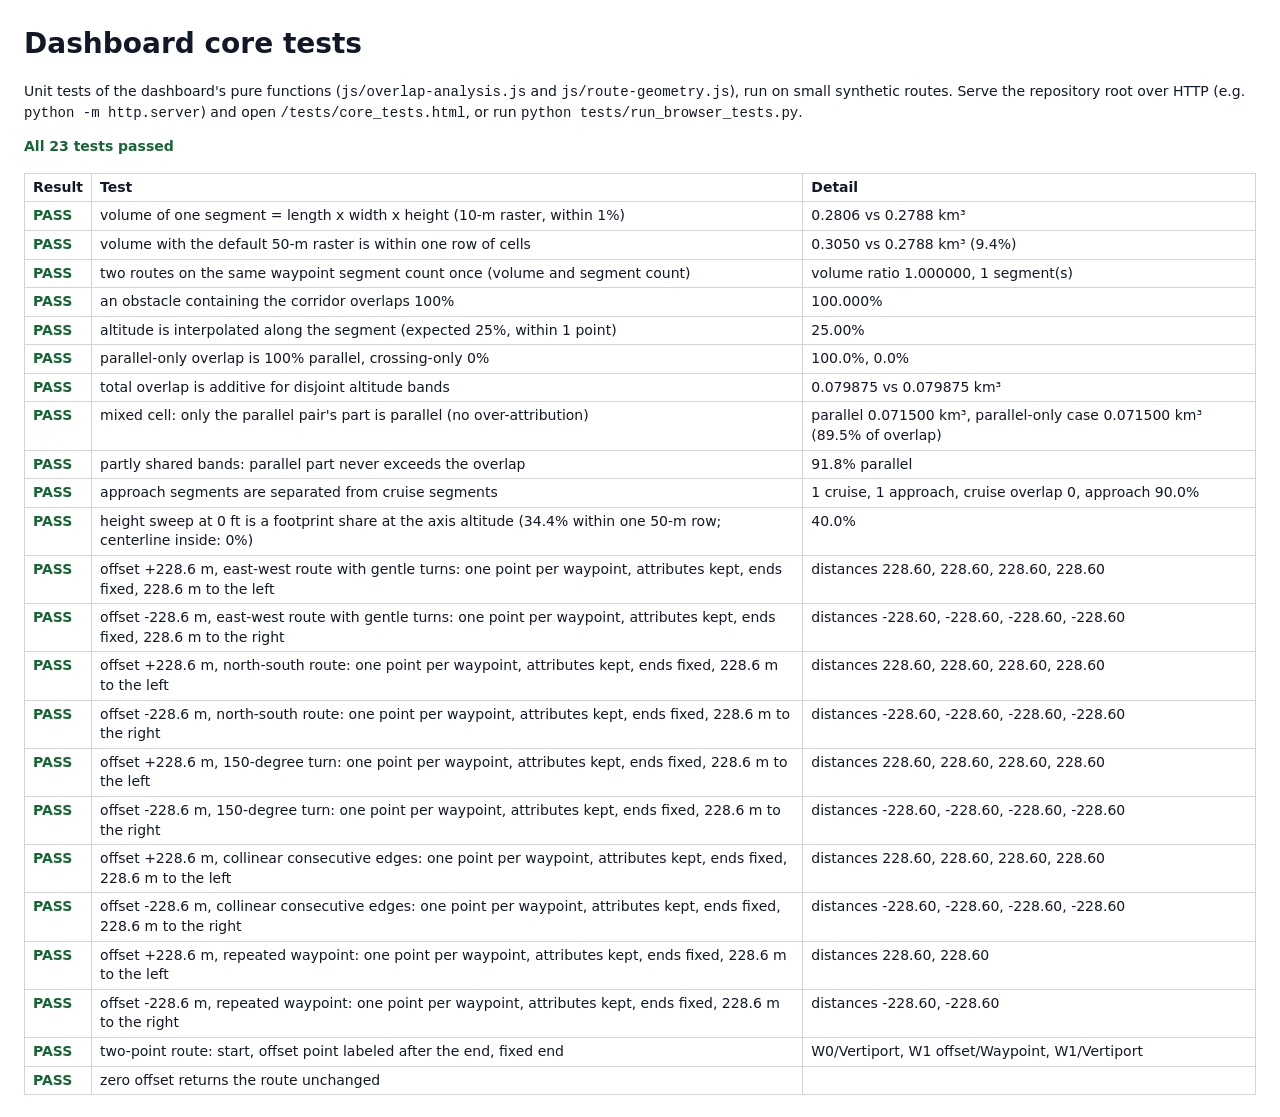
<file: tests/core_tests.html>
<!DOCTYPE html>
<html lang="en">
<head>
<meta charset="UTF-8">
<meta name="viewport" content="width=device-width, initial-scale=1.0">
<title>Dashboard core tests</title>
<style>
    body { font: 14px/1.4 system-ui, sans-serif; margin: 1.5rem; color: #111827; background: #ffffff; }
    table { border-collapse: collapse; margin-top: 1rem; }
    td, th { border: 1px solid #d1d5db; padding: 0.25rem 0.5rem; text-align: left; vertical-align: top; }
    .pass { color: #166534; font-weight: 600; }
    .fail { color: #b91c1c; font-weight: 600; }
</style>
</head>
<body>
<h1>Dashboard core tests</h1>
<p>Unit tests of the dashboard's pure functions (<code>js/overlap-analysis.js</code> and <code>js/route-geometry.js</code>),
run on small synthetic routes. Serve the repository root over HTTP (e.g. <code>python -m http.server</code>)
and open <code>/tests/core_tests.html</code>, or run <code>python tests/run_browser_tests.py</code>.</p>
<p id="summary">Running…</p>
<table><thead><tr><th>Result</th><th>Test</th><th>Detail</th></tr></thead><tbody id="rows"></tbody></table>
<script>
(async () => {
    const results = [];
    const check = (name, ok, detail = '') => results.push({ name, ok: Boolean(ok), detail: String(detail) });
    const close = (a, b, tol) => Math.abs(a - b) <= tol;

    // Load the two pure scripts of the dashboard, isolated from this page's scope
    const code = (await Promise.all(['../js/overlap-analysis.js', '../js/route-geometry.js']
        .map(async src => (await fetch(src, { cache: 'no-store' })).text()))).join('\n');
    const { OverlapAnalysis, offsetWaypointsHorizontally } =
        new Function(code + '\nreturn { OverlapAnalysis, offsetWaypointsHorizontally };')();

    // Local meters around 23.55 S, 46.63 W (same meters-per-degree as the dashboard)
    const LAT0 = -23.55, LON0 = -46.63, PHI = LAT0 * Math.PI / 180;
    const M_LAT = 111132.92 - 559.82 * Math.cos(2 * PHI) + 1.175 * Math.cos(4 * PHI);
    const M_LON = 111412.84 * Math.cos(PHI) - 93.5 * Math.cos(3 * PHI);
    const ll = (x, y) => ({ lat: LAT0 + y / M_LAT, lon: LON0 + x / M_LON });
    const xy = wp => [(wp.lon - LON0) * M_LON, (wp.lat - LAT0) * M_LAT];
    const wp = (name, x, y, alt, opts = {}) => ({ name, ...ll(x, y), altitude: alt, width: opts.width ?? 457,
        height: opts.height ?? 305, type: opts.type ?? 'Node' });
    const route = (name, pts) => ({ name, waypoints: pts });
    const layer = (name, routes) => ({ name, routes });
    const all = s => s.rows[s.rows.length - 1];
    const L = 2000, W = 457, H = 305, KM3 = 1e9;

    // ---------------------------------------------------------------- overlap analysis
    const uam = route('U', [wp('A', 0, 0, 1219), wp('B', L, 0, 1219)]);
    const boxVolume = L * W * H;

    // The raster counts whole cells whose center lies in the footprint: a 457-m width becomes
    // 10 rows of 50 m (500 m) for this east-west segment, so the error is up to one row of cells
    let s = OverlapAnalysis.analyze([uam], [], { cellSize: 10 });
    check('volume of one segment = length x width x height (10-m raster, within 1%)',
        close(s.volume, boxVolume, 0.01 * boxVolume), `${(s.volume / KM3).toFixed(4)} vs ${(boxVolume / KM3).toFixed(4)} km³`);
    s = OverlapAnalysis.analyze([uam], []);
    check('volume with the default 50-m raster is within one row of cells',
        close(s.volume, boxVolume, L * 50 * H), `${(s.volume / KM3).toFixed(4)} vs ${(boxVolume / KM3).toFixed(4)} km³ (${(100 * (s.volume / boxVolume - 1)).toFixed(1)}%)`);
    const v1 = s.volume;

    s = OverlapAnalysis.analyze([uam, route('U2', uam.waypoints.map(p => ({ ...p })))], []);
    check('two routes on the same waypoint segment count once (volume and segment count)',
        s.volume === v1 && s.nCruise === 1, `volume ratio ${(s.volume / v1).toFixed(6)}, ${s.nCruise} segment(s)`);

    s = OverlapAnalysis.analyze([uam], [layer('BIG', [route('O', [wp('o1', -500, 0, 1219, { width: 2000, height: 1000 }),
        wp('o2', L + 500, 0, 1219, { width: 2000, height: 1000 })])])]);
    check('an obstacle containing the corridor overlaps 100%', close(all(s).pct, 100, 1e-9), `${all(s).pct.toFixed(3)}%`);

    // altitude interpolation: corridor climbs 1,000 -> 1,400 m with a 100-m band; obstacle band
    // 1,150-1,250 m along the whole segment. Overlap averages 25 m of the 100-m band: 25%.
    const climb = route('C', [wp('c1', 0, 0, 1000, { height: 100 }), wp('c2', L, 0, 1400, { height: 100 })]);
    const band = route('O', [wp('o1', -500, 0, 1200, { width: 2000, height: 100 }), wp('o2', L + 500, 0, 1200, { width: 2000, height: 100 })]);
    s = OverlapAnalysis.analyze([climb], [layer('BAND', [band])]);
    check('altitude is interpolated along the segment (expected 25%, within 1 point)', close(all(s).pct, 25, 1), `${all(s).pct.toFixed(2)}%`);

    // orientation: parallel obstacle P above, perpendicular obstacle X below, in the same cells
    const P = (lo, hi) => route('P', [wp('p1', 0, 0, (lo + hi) / 2, { height: hi - lo }), wp('p2', L, 0, (lo + hi) / 2, { height: hi - lo })]);
    const X = (lo, hi) => route('X', [wp('x1', L / 2, -1000, (lo + hi) / 2, { height: hi - lo }), wp('x2', L / 2, 1000, (lo + hi) / 2, { height: hi - lo })]);
    const run = obs => all(OverlapAnalysis.analyze([uam], [layer('OBS', obs)]));
    const r1 = run([P(1300, 1500)]), r2 = run([X(900, 1100)]), r3 = run([P(1300, 1500), X(900, 1100)]);
    check('parallel-only overlap is 100% parallel, crossing-only 0%', r1.parallelPct === 100 && r2.parallelPct === 0,
        `${r1.parallelPct.toFixed(1)}%, ${r2.parallelPct.toFixed(1)}%`);
    check('total overlap is additive for disjoint altitude bands', close(r3.overlap, r1.overlap + r2.overlap, 1e-6 * r3.overlap),
        `${(r3.overlap / KM3).toFixed(6)} vs ${((r1.overlap + r2.overlap) / KM3).toFixed(6)} km³`);
    const par3 = r3.overlap * r3.parallelPct / 100;
    check('mixed cell: only the parallel pair\'s part is parallel (no over-attribution)', close(par3, r1.overlap, 1e-6 * r1.overlap),
        `parallel ${(par3 / KM3).toFixed(6)} km³, parallel-only case ${(r1.overlap / KM3).toFixed(6)} km³ (${r3.parallelPct.toFixed(1)}% of overlap)`);
    const r4 = run([P(1100, 1300), X(1200, 1400)]);
    check('partly shared bands: parallel part never exceeds the overlap', r4.parallelPct <= 100 && r4.parallelPct > 0,
        `${r4.parallelPct.toFixed(1)}% parallel`);

    // terminal segments: a segment touching a vertiport is an approach segment, reported apart
    const withVp = route('T', [wp('V', -L, 0, 760, { type: 'Vertiport' }), wp('A', 0, 0, 1219), wp('B', L, 0, 1219)]);
    const overApproach = route('O', [wp('o1', -L, 0, 1000, { width: 1000, height: 1000 }), wp('o2', -200, 0, 1000, { width: 1000, height: 1000 })]);
    s = OverlapAnalysis.analyze([withVp], [layer('OBS', [overApproach])]);
    check('approach segments are separated from cruise segments', s.nCruise === 1 && s.nApproach === 1 && all(s).overlap === 0 && s.approachPct > 0,
        `${s.nCruise} cruise, ${s.nApproach} approach, cruise overlap ${all(s).overlap}, approach ${s.approachPct.toFixed(1)}%`);

    // axis-altitude slab: footprint share, not centerline length. Obstacle axis 300 m north of the
    // corridor axis covers 71.5-228.5 m of the corridor width (34.4%) but never the centerline.
    const side = route('S', [wp('s1', 0, 300, 1250, { height: 300 }), wp('s2', L, 300, 1250, { height: 300 })]);
    s = OverlapAnalysis.analyze([uam], [layer('SIDE', [side])]);
    const slab = s.sweep.find(x => x.heightFt === 0).pct;
    check('height sweep at 0 ft is a footprint share at the axis altitude (34.4% within one 50-m row; centerline inside: 0%)',
        close(slab, 34.4, 100 * 50 / W), `${slab.toFixed(1)}%`);

    // ---------------------------------------------------------------- parallel-route geometry
    const OFF = 228.6;
    const signedDistance = (q, a, b) => {   // > 0: q is left of a->b
        const [x1, y1] = xy(a), [x2, y2] = xy(b), [qx, qy] = xy(q);
        return ((x2 - x1) * (qy - y1) - (y2 - y1) * (qx - x1)) / Math.hypot(x2 - x1, y2 - y1);
    };
    const sameAttrs = (out, ref) => out.length === ref.length && out.every((p, i) =>
        p.name === ref[i].name && p.type === ref[i].type && p.altitude === ref[i].altitude);
    const fixedEnds = (out, ref) => out[0].lat === ref[0].lat && out[0].lon === ref[0].lon &&
        out[out.length - 1].lat === ref[ref.length - 1].lat && out[out.length - 1].lon === ref[ref.length - 1].lon;
    const pts = (coords) => coords.map(([x, y], i) => wp(`W${i}`, x, y, i === 0 || i === coords.length - 1 ? 760 : 1219,
        { type: i === 0 || i === coords.length - 1 ? 'Vertiport' : 'Node' }));

    const cases = {
        'east-west route with gentle turns': pts([[-8000, -500], [-4000, 0], [0, 0], [4000, 500], [8000, 0]]),
        'north-south route': pts([[-500, -8000], [0, -4000], [0, 0], [500, 4000], [0, 8000]]),
        '150-degree turn': pts([[-7939, -695], [-4000, 0], [0, 0], [-3464, 2000], [-7404, 2695]]),
        'collinear consecutive edges': pts([[-6000, 300], [-3000, 0], [0, 0], [3000, 0], [6000, 300]]),
        'repeated waypoint': pts([[-6000, 300], [-3000, 0], [-3000, 0], [3000, 0], [6000, 300]])
    };
    for (const [name, base] of Object.entries(cases)) {
        for (const off of [OFF, -OFF]) {
            const out = offsetWaypointsHorizontally(base, off);
            // offset of every lane segment from its base segment (zero-length segments skipped)
            const d = [];
            for (let i = 1; i < base.length - 2; i++) {
                const [ax, ay] = xy(base[i]), [bx, by] = xy(base[i + 1]);
                if (Math.hypot(bx - ax, by - ay) < 1) continue;
                d.push(signedDistance(out[i], base[i], base[i + 1]), signedDistance(out[i + 1], base[i], base[i + 1]));
            }
            const ok = sameAttrs(out, base) && fixedEnds(out, base) && d.every(v => close(v, off, 0.05));
            check(`offset ${off > 0 ? '+' : ''}${off} m, ${name}: one point per waypoint, attributes kept, ends fixed, ${Math.abs(off)} m to the ${off > 0 ? 'left' : 'right'}`,
                ok, `distances ${d.map(v => v.toFixed(2)).join(', ')}`);
        }
    }
    const two = pts([[-5000, 0], [5000, 0]]);
    const out2 = offsetWaypointsHorizontally(two, OFF);
    check('two-point route: start, offset point labeled after the end, fixed end',
        out2.length === 3 && fixedEnds(out2, two) && out2[1].type === 'Waypoint' && out2[1].name === 'W1 offset' &&
        out2[2].type === 'Vertiport' && close(signedDistance(out2[1], two[0], two[1]), OFF, 0.05),
        out2.map(p => `${p.name}/${p.type}`).join(', '));
    check('zero offset returns the route unchanged', JSON.stringify(offsetWaypointsHorizontally(two, 0)) === JSON.stringify(two));

    // ---------------------------------------------------------------- report
    const failed = results.filter(r => !r.ok).length;
    document.getElementById('summary').innerHTML = failed
        ? `<span class="fail">${failed} of ${results.length} tests failed</span>`
        : `<span class="pass">All ${results.length} tests passed</span>`;
    const rows = document.getElementById('rows');
    results.forEach(r => {
        const tr = document.createElement('tr');
        [r.ok ? 'PASS' : 'FAIL', r.name, r.detail].forEach((t, i) => {
            const td = document.createElement('td');
            td.textContent = t;
            if (i === 0) td.className = r.ok ? 'pass' : 'fail';
            tr.appendChild(td);
        });
        rows.appendChild(tr);
    });
    window.__testResults = results;
})().catch(err => {
    document.getElementById('summary').textContent = 'Error: ' + err.message;
    window.__testResults = [{ name: 'test page', ok: false, detail: String(err.stack || err) }];
});
</script>
</body>
</html>
</file>
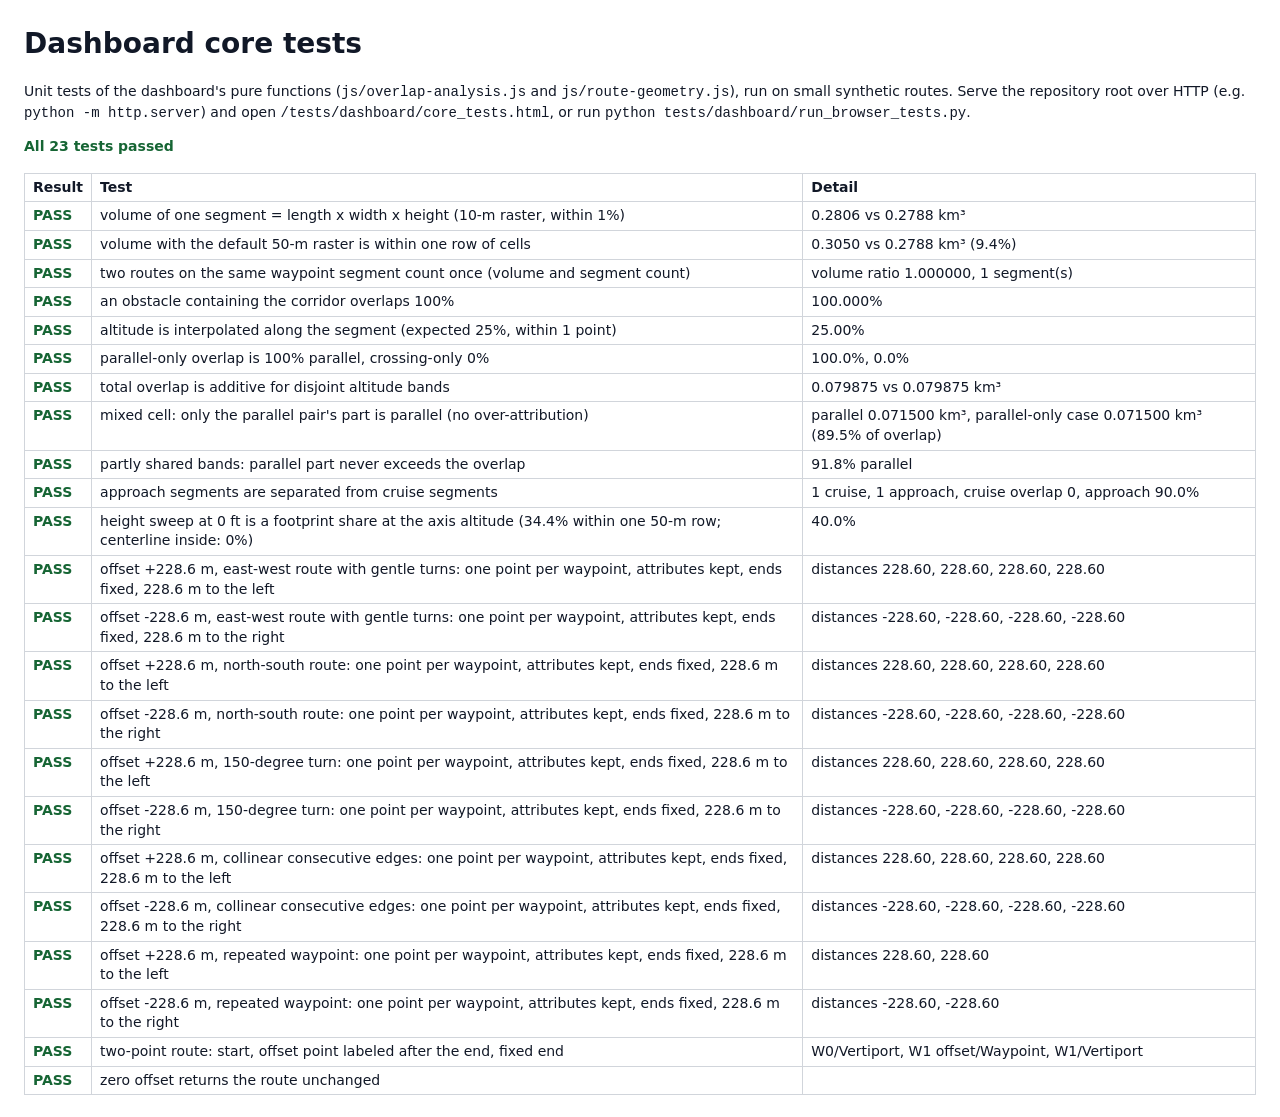
<file: tests/dashboard/core_tests.html>
<!DOCTYPE html>
<html lang="en">
<head>
<meta charset="UTF-8">
<meta name="viewport" content="width=device-width, initial-scale=1.0">
<title>Dashboard core tests</title>
<style>
    body { font: 14px/1.4 system-ui, sans-serif; margin: 1.5rem; color: #111827; background: #ffffff; }
    table { border-collapse: collapse; margin-top: 1rem; }
    td, th { border: 1px solid #d1d5db; padding: 0.25rem 0.5rem; text-align: left; vertical-align: top; }
    .pass { color: #166534; font-weight: 600; }
    .fail { color: #b91c1c; font-weight: 600; }
</style>
</head>
<body>
<h1>Dashboard core tests</h1>
<p>Unit tests of the dashboard's pure functions (<code>js/overlap-analysis.js</code> and <code>js/route-geometry.js</code>),
run on small synthetic routes. Serve the repository root over HTTP (e.g. <code>python -m http.server</code>)
and open <code>/tests/dashboard/core_tests.html</code>, or run <code>python tests/dashboard/run_browser_tests.py</code>.</p>
<p id="summary">Running…</p>
<table><thead><tr><th>Result</th><th>Test</th><th>Detail</th></tr></thead><tbody id="rows"></tbody></table>
<script>
(async () => {
    const results = [];
    const check = (name, ok, detail = '') => results.push({ name, ok: Boolean(ok), detail: String(detail) });
    const close = (a, b, tol) => Math.abs(a - b) <= tol;

    // Load the two pure scripts of the dashboard, isolated from this page's scope
    const code = (await Promise.all(['../../js/overlap-analysis.js', '../../js/route-geometry.js']
        .map(async src => (await fetch(src, { cache: 'no-store' })).text()))).join('\n');
    const { OverlapAnalysis, offsetWaypointsHorizontally } =
        new Function(code + '\nreturn { OverlapAnalysis, offsetWaypointsHorizontally };')();

    // Local meters around 23.55 S, 46.63 W (same meters-per-degree as the dashboard)
    const LAT0 = -23.55, LON0 = -46.63, PHI = LAT0 * Math.PI / 180;
    const M_LAT = 111132.92 - 559.82 * Math.cos(2 * PHI) + 1.175 * Math.cos(4 * PHI);
    const M_LON = 111412.84 * Math.cos(PHI) - 93.5 * Math.cos(3 * PHI);
    const ll = (x, y) => ({ lat: LAT0 + y / M_LAT, lon: LON0 + x / M_LON });
    const xy = wp => [(wp.lon - LON0) * M_LON, (wp.lat - LAT0) * M_LAT];
    const wp = (name, x, y, alt, opts = {}) => ({ name, ...ll(x, y), altitude: alt, width: opts.width ?? 457,
        height: opts.height ?? 305, type: opts.type ?? 'Node' });
    const route = (name, pts) => ({ name, waypoints: pts });
    const layer = (name, routes) => ({ name, routes });
    const all = s => s.rows[s.rows.length - 1];
    const L = 2000, W = 457, H = 305, KM3 = 1e9;

    // ---------------------------------------------------------------- overlap analysis
    const uam = route('U', [wp('A', 0, 0, 1219), wp('B', L, 0, 1219)]);
    const boxVolume = L * W * H;

    // The raster counts whole cells whose center lies in the footprint: a 457-m width becomes
    // 10 rows of 50 m (500 m) for this east-west segment, so the error is up to one row of cells
    let s = OverlapAnalysis.analyze([uam], [], { cellSize: 10 });
    check('volume of one segment = length x width x height (10-m raster, within 1%)',
        close(s.volume, boxVolume, 0.01 * boxVolume), `${(s.volume / KM3).toFixed(4)} vs ${(boxVolume / KM3).toFixed(4)} km³`);
    s = OverlapAnalysis.analyze([uam], []);
    check('volume with the default 50-m raster is within one row of cells',
        close(s.volume, boxVolume, L * 50 * H), `${(s.volume / KM3).toFixed(4)} vs ${(boxVolume / KM3).toFixed(4)} km³ (${(100 * (s.volume / boxVolume - 1)).toFixed(1)}%)`);
    const v1 = s.volume;

    s = OverlapAnalysis.analyze([uam, route('U2', uam.waypoints.map(p => ({ ...p })))], []);
    check('two routes on the same waypoint segment count once (volume and segment count)',
        s.volume === v1 && s.nCruise === 1, `volume ratio ${(s.volume / v1).toFixed(6)}, ${s.nCruise} segment(s)`);

    s = OverlapAnalysis.analyze([uam], [layer('BIG', [route('O', [wp('o1', -500, 0, 1219, { width: 2000, height: 1000 }),
        wp('o2', L + 500, 0, 1219, { width: 2000, height: 1000 })])])]);
    check('an obstacle containing the corridor overlaps 100%', close(all(s).pct, 100, 1e-9), `${all(s).pct.toFixed(3)}%`);

    // altitude interpolation: corridor climbs 1,000 -> 1,400 m with a 100-m band; obstacle band
    // 1,150-1,250 m along the whole segment. Overlap averages 25 m of the 100-m band: 25%.
    const climb = route('C', [wp('c1', 0, 0, 1000, { height: 100 }), wp('c2', L, 0, 1400, { height: 100 })]);
    const band = route('O', [wp('o1', -500, 0, 1200, { width: 2000, height: 100 }), wp('o2', L + 500, 0, 1200, { width: 2000, height: 100 })]);
    s = OverlapAnalysis.analyze([climb], [layer('BAND', [band])]);
    check('altitude is interpolated along the segment (expected 25%, within 1 point)', close(all(s).pct, 25, 1), `${all(s).pct.toFixed(2)}%`);

    // orientation: parallel obstacle P above, perpendicular obstacle X below, in the same cells
    const P = (lo, hi) => route('P', [wp('p1', 0, 0, (lo + hi) / 2, { height: hi - lo }), wp('p2', L, 0, (lo + hi) / 2, { height: hi - lo })]);
    const X = (lo, hi) => route('X', [wp('x1', L / 2, -1000, (lo + hi) / 2, { height: hi - lo }), wp('x2', L / 2, 1000, (lo + hi) / 2, { height: hi - lo })]);
    const run = obs => all(OverlapAnalysis.analyze([uam], [layer('OBS', obs)]));
    const r1 = run([P(1300, 1500)]), r2 = run([X(900, 1100)]), r3 = run([P(1300, 1500), X(900, 1100)]);
    check('parallel-only overlap is 100% parallel, crossing-only 0%', r1.parallelPct === 100 && r2.parallelPct === 0,
        `${r1.parallelPct.toFixed(1)}%, ${r2.parallelPct.toFixed(1)}%`);
    check('total overlap is additive for disjoint altitude bands', close(r3.overlap, r1.overlap + r2.overlap, 1e-6 * r3.overlap),
        `${(r3.overlap / KM3).toFixed(6)} vs ${((r1.overlap + r2.overlap) / KM3).toFixed(6)} km³`);
    const par3 = r3.overlap * r3.parallelPct / 100;
    check('mixed cell: only the parallel pair\'s part is parallel (no over-attribution)', close(par3, r1.overlap, 1e-6 * r1.overlap),
        `parallel ${(par3 / KM3).toFixed(6)} km³, parallel-only case ${(r1.overlap / KM3).toFixed(6)} km³ (${r3.parallelPct.toFixed(1)}% of overlap)`);
    const r4 = run([P(1100, 1300), X(1200, 1400)]);
    check('partly shared bands: parallel part never exceeds the overlap', r4.parallelPct <= 100 && r4.parallelPct > 0,
        `${r4.parallelPct.toFixed(1)}% parallel`);

    // terminal segments: a segment touching a vertiport is an approach segment, reported apart
    const withVp = route('T', [wp('V', -L, 0, 760, { type: 'Vertiport' }), wp('A', 0, 0, 1219), wp('B', L, 0, 1219)]);
    const overApproach = route('O', [wp('o1', -L, 0, 1000, { width: 1000, height: 1000 }), wp('o2', -200, 0, 1000, { width: 1000, height: 1000 })]);
    s = OverlapAnalysis.analyze([withVp], [layer('OBS', [overApproach])]);
    check('approach segments are separated from cruise segments', s.nCruise === 1 && s.nApproach === 1 && all(s).overlap === 0 && s.approachPct > 0,
        `${s.nCruise} cruise, ${s.nApproach} approach, cruise overlap ${all(s).overlap}, approach ${s.approachPct.toFixed(1)}%`);

    // axis-altitude slab: footprint share, not centerline length. Obstacle axis 300 m north of the
    // corridor axis covers 71.5-228.5 m of the corridor width (34.4%) but never the centerline.
    const side = route('S', [wp('s1', 0, 300, 1250, { height: 300 }), wp('s2', L, 300, 1250, { height: 300 })]);
    s = OverlapAnalysis.analyze([uam], [layer('SIDE', [side])]);
    const slab = s.sweep.find(x => x.heightFt === 0).pct;
    check('height sweep at 0 ft is a footprint share at the axis altitude (34.4% within one 50-m row; centerline inside: 0%)',
        close(slab, 34.4, 100 * 50 / W), `${slab.toFixed(1)}%`);

    // ---------------------------------------------------------------- parallel-route geometry
    const OFF = 228.6;
    const signedDistance = (q, a, b) => {   // > 0: q is left of a->b
        const [x1, y1] = xy(a), [x2, y2] = xy(b), [qx, qy] = xy(q);
        return ((x2 - x1) * (qy - y1) - (y2 - y1) * (qx - x1)) / Math.hypot(x2 - x1, y2 - y1);
    };
    const sameAttrs = (out, ref) => out.length === ref.length && out.every((p, i) =>
        p.name === ref[i].name && p.type === ref[i].type && p.altitude === ref[i].altitude);
    const fixedEnds = (out, ref) => out[0].lat === ref[0].lat && out[0].lon === ref[0].lon &&
        out[out.length - 1].lat === ref[ref.length - 1].lat && out[out.length - 1].lon === ref[ref.length - 1].lon;
    const pts = (coords) => coords.map(([x, y], i) => wp(`W${i}`, x, y, i === 0 || i === coords.length - 1 ? 760 : 1219,
        { type: i === 0 || i === coords.length - 1 ? 'Vertiport' : 'Node' }));

    const cases = {
        'east-west route with gentle turns': pts([[-8000, -500], [-4000, 0], [0, 0], [4000, 500], [8000, 0]]),
        'north-south route': pts([[-500, -8000], [0, -4000], [0, 0], [500, 4000], [0, 8000]]),
        '150-degree turn': pts([[-7939, -695], [-4000, 0], [0, 0], [-3464, 2000], [-7404, 2695]]),
        'collinear consecutive edges': pts([[-6000, 300], [-3000, 0], [0, 0], [3000, 0], [6000, 300]]),
        'repeated waypoint': pts([[-6000, 300], [-3000, 0], [-3000, 0], [3000, 0], [6000, 300]])
    };
    for (const [name, base] of Object.entries(cases)) {
        for (const off of [OFF, -OFF]) {
            const out = offsetWaypointsHorizontally(base, off);
            // offset of every lane segment from its base segment (zero-length segments skipped)
            const d = [];
            for (let i = 1; i < base.length - 2; i++) {
                const [ax, ay] = xy(base[i]), [bx, by] = xy(base[i + 1]);
                if (Math.hypot(bx - ax, by - ay) < 1) continue;
                d.push(signedDistance(out[i], base[i], base[i + 1]), signedDistance(out[i + 1], base[i], base[i + 1]));
            }
            const ok = sameAttrs(out, base) && fixedEnds(out, base) && d.every(v => close(v, off, 0.05));
            check(`offset ${off > 0 ? '+' : ''}${off} m, ${name}: one point per waypoint, attributes kept, ends fixed, ${Math.abs(off)} m to the ${off > 0 ? 'left' : 'right'}`,
                ok, `distances ${d.map(v => v.toFixed(2)).join(', ')}`);
        }
    }
    const two = pts([[-5000, 0], [5000, 0]]);
    const out2 = offsetWaypointsHorizontally(two, OFF);
    check('two-point route: start, offset point labeled after the end, fixed end',
        out2.length === 3 && fixedEnds(out2, two) && out2[1].type === 'Waypoint' && out2[1].name === 'W1 offset' &&
        out2[2].type === 'Vertiport' && close(signedDistance(out2[1], two[0], two[1]), OFF, 0.05),
        out2.map(p => `${p.name}/${p.type}`).join(', '));
    check('zero offset returns the route unchanged', JSON.stringify(offsetWaypointsHorizontally(two, 0)) === JSON.stringify(two));

    // ---------------------------------------------------------------- report
    const failed = results.filter(r => !r.ok).length;
    document.getElementById('summary').innerHTML = failed
        ? `<span class="fail">${failed} of ${results.length} tests failed</span>`
        : `<span class="pass">All ${results.length} tests passed</span>`;
    const rows = document.getElementById('rows');
    results.forEach(r => {
        const tr = document.createElement('tr');
        [r.ok ? 'PASS' : 'FAIL', r.name, r.detail].forEach((t, i) => {
            const td = document.createElement('td');
            td.textContent = t;
            if (i === 0) td.className = r.ok ? 'pass' : 'fail';
            tr.appendChild(td);
        });
        rows.appendChild(tr);
    });
    window.__testResults = results;
})().catch(err => {
    document.getElementById('summary').textContent = 'Error: ' + err.message;
    window.__testResults = [{ name: 'test page', ok: false, detail: String(err.stack || err) }];
});
</script>
</body>
</html>
</file>
